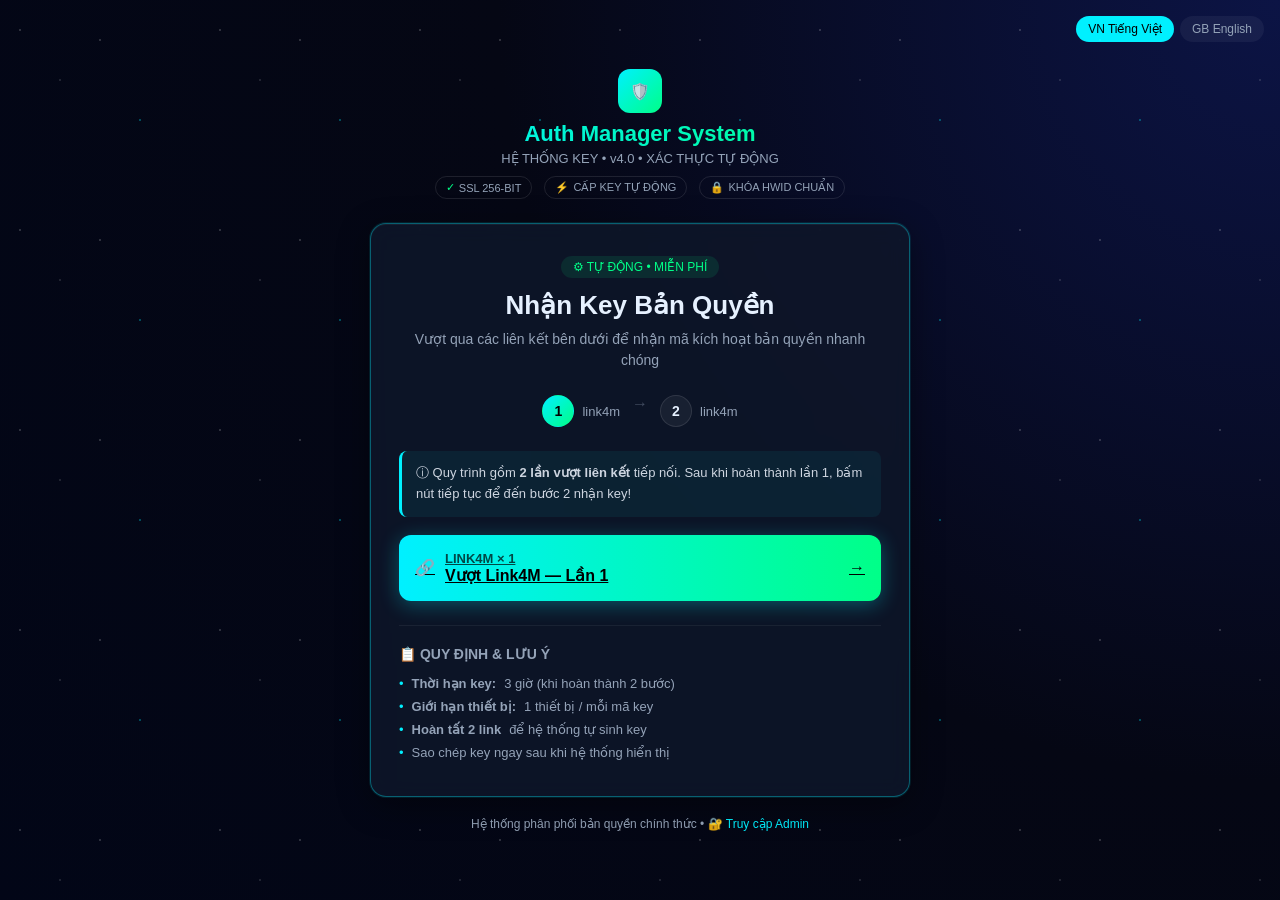
<file: index.html>
<!DOCTYPE html>
<html lang="vi">
<head>
    <meta charset="UTF-8">
    <meta name="viewport" content="width=device-width, initial-scale=1.0">
    <title>Hệ Thống Key Bản Quyền | BrMod</title>
    <link rel="stylesheet" href="style.css">
</head>
<body>
    <div class="lang-switch">
        <button class="lang-btn active">VN Tiếng Việt</button>
        <button class="lang-btn">GB English</button>
    </div>

    <div class="container">
        <div class="top-brand">
            <div class="brand-icon">🛡️</div>
            <div class="brand-title">Auth Manager System</div>
            <div class="brand-sub">HỆ THỐNG KEY • v4.0 • XÁC THỰC TỰ ĐỘNG</div>
            <div class="badges">
                <span class="badge"><i>✓</i> SSL 256-BIT</span>
                <span class="badge"><i>⚡</i> CẤP KEY TỰ ĐỘNG</span>
                <span class="badge"><i>🔒</i> KHÓA HWID CHUẨN</span>
            </div>
        </div>

        <div class="card">
            <div class="card-header">
                <span class="tag">⚙ TỰ ĐỘNG • MIỄN PHÍ</span>
                <h1>Nhận Key Bản Quyền</h1>
                <p class="desc">Vượt qua các liên kết bên dưới để nhận mã kích hoạt bản quyền nhanh chóng</p>
            </div>

            <div class="steps-indicator">
                <div class="step-node">
                    <div class="step-num active">1</div>
                    <span class="step-text">link4m</span>
                </div>
                <span class="arrow">→</span>
                <div class="step-node">
                    <div class="step-num">2</div>
                    <span class="step-text">link4m</span>
                </div>
            </div>

            <div class="info-box">
                ⓘ Quy trình gồm <strong>2 lần vượt liên kết</strong> tiếp nối. Sau khi hoàn thành lần 1, bấm nút tiếp tục để đến bước 2 nhận key!
            </div>

            <a id="btn-step1" href="" target="_blank" class="action-btn btn-primary" 
               onclick="setTimeout(()=>{window.location.href='step2.html';markStepDone(1);}, 800)">
                <span>🔗</span>
                <div>
                    <div style="font-size:13px;opacity:0.7;">LINK4M × 1</div>
                    <div>Vượt Link4M — Lần 1</div>
                </div>
                <span style="margin-left:auto;">→</span>
            </a>

            <div class="rules">
                <h3>📋 QUY ĐỊNH & LƯU Ý</h3>
                <ul>
                    <li><strong>Thời hạn key:</strong> 3 giờ (khi hoàn thành 2 bước)</li>
                    <li><strong>Giới hạn thiết bị:</strong> 1 thiết bị / mỗi mã key</li>
                    <li><strong>Hoàn tất 2 link</strong> để hệ thống tự sinh key</li>
                    <li>Sao chép key ngay sau khi hệ thống hiển thị</li>
                </ul>
            </div>
        </div>

<p class="footer-note">
    Hệ thống phân phối bản quyền chính thức • 
    <a href="admin.html">🔐 Truy cập Admin</a>
</p>
    </div>

    <script src="script.js"></script>
</body>
</html>
</file>
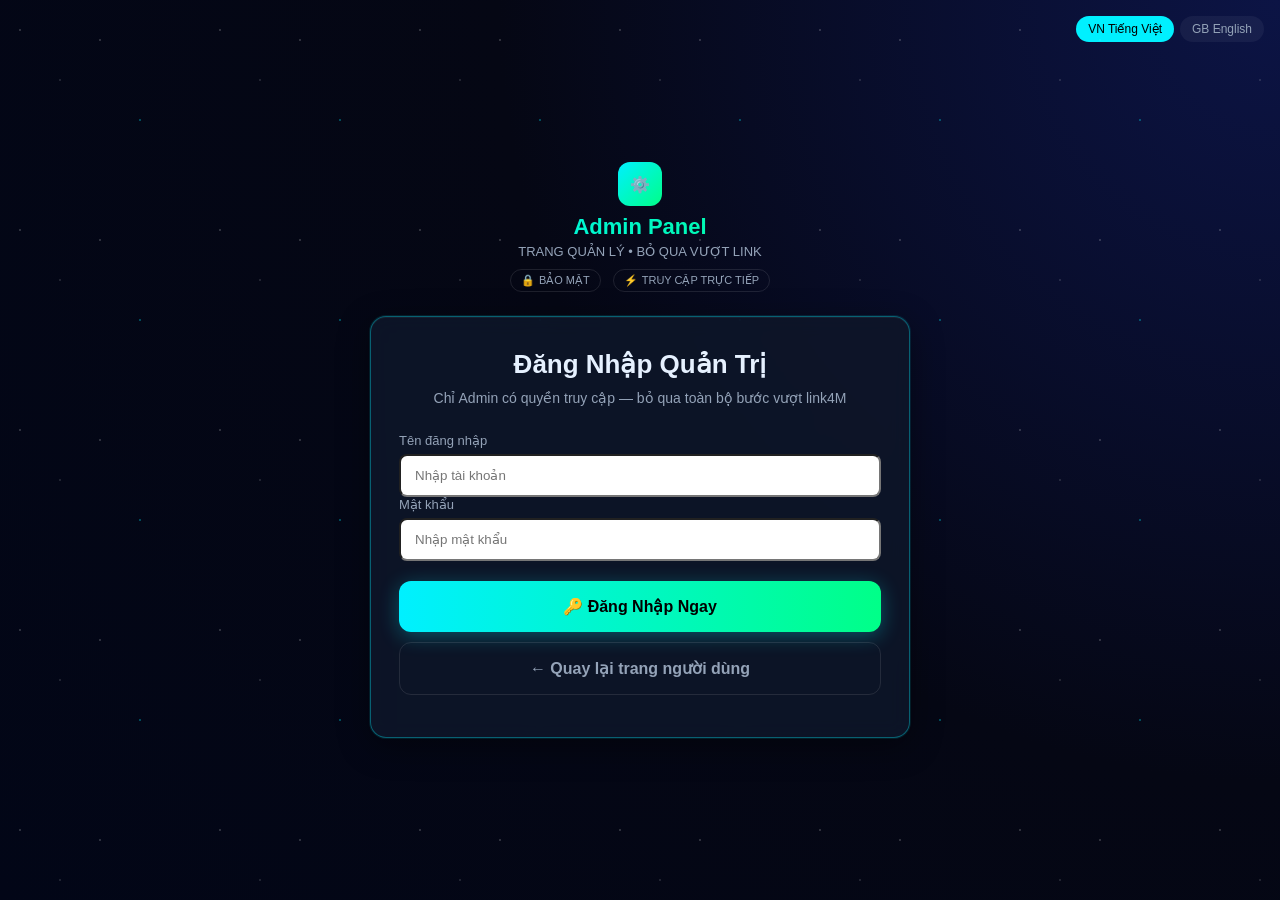
<file: admin-dashboard.html>
<!DOCTYPE html>
<html lang="vi">
<head>
    <meta charset="UTF-8">
    <meta name="viewport" content="width=device-width, initial-scale=1.0">
    <title>Admin Dashboard | BrMod Key System</title>
    <link rel="stylesheet" href="style.css">
</head>
<body>
    <div class="lang-switch">
        <button class="lang-btn active">VN Tiếng Việt</button>
        <button class="lang-btn">GB English</button>
    </div>

    <div class="container">
        <div class="top-brand">
            <div class="brand-icon">⚙️</div>
            <div class="brand-title">Bảng Điều Khiển Admin</div>
            <div class="brand-sub">TRUY CẬP TRỰC TIẾP • KHÔNG CẦN VƯỢT LINK</div>
            <div class="badges">
                <span class="badge" style="color:#00ff88;"><i>✓</i> ĐÃ ĐĂNG NHẬP</span>
                <span class="badge"><i>⚡</i> TẠO KEY NGAY</span>
            </div>
        </div>

        <div class="card">
            <div class="card-header">
                <span class="tag" style="background:rgba(0,255,136,0.1);color:#00ff88;">✅ BỎ QUA TẤT CẢ BƯỚC VƯỢT</span>
                <h1>Tạo Key Bản Quyền</h1>
                <p class="desc">Admin tạo key trực tiếp — không cần đi qua link4M nào</p>
            </div>

            <div class="confirm-grid">
                <div class="confirm-item">
                    <div class="confirm-label">Thời hạn</div>
                    <select id="key-duration" style="width:100%;margin-top:4px;padding:6px;border-radius:6px;background:rgba(255,255,255,0.05);border:1px solid rgba(255,255,255,0.1);color:#fff;">
                        <option value="3">3 giờ</option>
                        <option value="24">24 giờ</option>
                        <option value="168">7 ngày</option>
                        <option value="720">30 ngày</option>
                    </select>
                </div>
                <div class="confirm-item">
                    <div class="confirm-label">Tối đa thiết bị</div>
                    <select id="key-devices" style="width:100%;margin-top:4px;padding:6px;border-radius:6px;background:rgba(255,255,255,0.05);border:1px solid rgba(255,255,255,0.1);color:#fff;">
                        <option value="1">1 thiết bị</option>
                        <option value="3">3 thiết bị</option>
                        <option value="5">5 thiết bị</option>
                        <option value="10">10 thiết bị</option>
                    </select>
                </div>
                <div class="confirm-item full">
                    <div class="confirm-label">Ghi chú / Dành cho</div>
                    <input type="text" id="key-note" placeholder="VD: Dành cho thành viên A" 
                        style="width:100%;margin-top:4px;padding:8px;border-radius:6px;background:rgba(255,255,255,0.05);border:1px solid rgba(255,255,255,0.1);color:#fff;">
                </div>
            </div>

            <button class="action-btn btn-green" onclick="generateAdminKey()">
                🔑 Tạo Key Ngay — Bỏ qua link4M
            </button>

            <div id="key-result" style="display:none;margin-top:16px;padding:16px;background:rgba(0,255,136,0.08);border:1px solid rgba(0,255,136,0.25);border-radius:8px;">
                <p style="font-size:13px;color:#94a3b8;margin-bottom:6px;">Key vừa tạo:</p>
                <p id="generated-key" style="font-size:18px;font-weight:bold;color:#00ff88;letter-spacing:1px;margin-bottom:8px;"></p>
                <button onclick="copyKey()" style="padding:6px 12px;border-radius:6px;border:none;background:#00f0ff;color:#000;font-weight:bold;cursor:pointer;">📋 Sao chép</button>
            </div>

            <div style="margin-top:24px;padding-top:16px;border-top:1px solid rgba(255,255,255,0.06);">
                <a href="index.html" class="action-btn btn-ghost" style="text-align:center;text-decoration:none;">
                    ← Trang người dùng
                </a>
                <button class="action-btn btn-ghost" style="color:#ff6b6b;border-color:rgba(255,107,107,0.2);" onclick="logoutAdmin()">
                    🚪 Đăng xuất
                </button>
            </div>
        </div>
    </div>

<script>
// Kiểm tra đã đăng nhập chưa
document.addEventListener('DOMContentLoaded', () => {
    if (localStorage.getItem('brmod_admin_logged') !== 'OK') {
        window.location.href = 'admin.html';
    }
});

function generateAdminKey() {
    const duration = document.getElementById('key-duration').value;
    const devices = document.getElementById('key-devices').value;
    const note = document.getElementById('key-note').value || 'Không có ghi chú';
    
    // Tạo key định dạng: BRMOD + thời gian + chuỗi ngẫu nhiên
    const randomPart = Array.from({length:12}, () => 
        'ABCDEFGHIJKLMNOPQRSTUVWXYZ0123456789'[Math.floor(Math.random()*36)]
    ).join('');
    
    const key = `BRMOD-${duration}H-${devices}DEV-${randomPart}`;
    
    // Hiển thị kết quả
    document.getElementById('generated-key').textContent = key;
    document.getElementById('key-result').style.display = 'block';
    
    // Lưu lịch sử key (nếu cần)
    const history = JSON.parse(localStorage.getItem('brmod_key_history') || '[]');
    history.unshift({ key, duration, devices, note, time: new Date().toLocaleString('vi-VN') });
    localStorage.setItem('brmod_key_history', JSON.stringify(history));
}

function copyKey() {
    const keyText = document.getElementById('generated-key').textContent;
    navigator.clipboard.writeText(keyText).then(() => {
        alert('✅ Đã sao chép key!');
    });
}

function logoutAdmin() {
    localStorage.removeItem('brmod_admin_logged');
    window.location.href = 'admin.html';
}
</script>
</body>
</html>
</file>
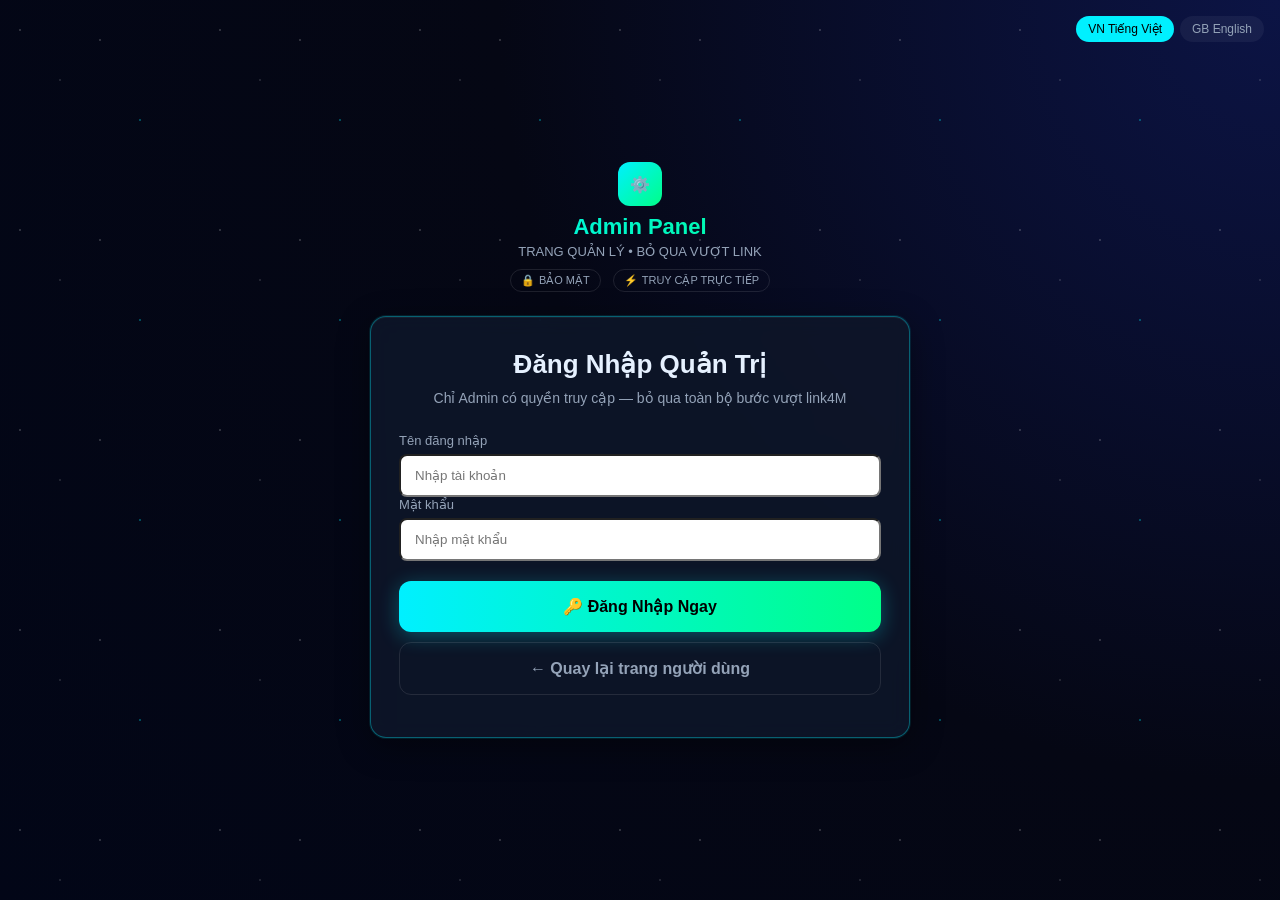
<file: admin.html>
<!DOCTYPE html>
<html lang="vi">
<head>
    <meta charset="UTF-8">
    <meta name="viewport" content="width=device-width, initial-scale=1.0">
    <title>Admin Đăng Nhập | BrMod Key System</title>
    <link rel="stylesheet" href="style.css">
</head>
<body>
    <div class="lang-switch">
        <button class="lang-btn active">VN Tiếng Việt</button>
        <button class="lang-btn">GB English</button>
    </div>

    <div class="container">
        <div class="top-brand">
            <div class="brand-icon">⚙️</div>
            <div class="brand-title">Admin Panel</div>
            <div class="brand-sub">TRANG QUẢN LÝ • BỎ QUA VƯỢT LINK</div>
            <div class="badges">
                <span class="badge"><i>🔒</i> BẢO MẬT</span>
                <span class="badge"><i>⚡</i> TRUY CẬP TRỰC TIẾP</span>
            </div>
        </div>

        <div class="card">
            <div class="card-header">
                <h1>Đăng Nhập Quản Trị</h1>
                <p class="desc">Chỉ Admin có quyền truy cập — bỏ qua toàn bộ bước vượt link4M</p>
            </div>

            <div style="margin: 20px 0;">
                <label style="font-size:13px;color:#94a3b8;display:block;margin-bottom:6px;">Tên đăng nhập</label>
                <input type="text" id="admin-user" placeholder="Nhập tài khoản" 
                    style="width:100%;padding:12px 14px;border-radius:8px;border:1px solid rgba(255,255,255,0.1;background:rgba(255,255,255,0.03);color:#fff;margin-bottom:16px;">
                
                <label style="font-size:13px;color:#94a3b8;display:block;margin-bottom:6px;">Mật khẩu</label>
                <input type="password" id="admin-pass" placeholder="Nhập mật khẩu" 
                    style="width:100%;padding:12px 14px;border-radius:8px;border:1px solid rgba(255,255,255,0.1;background:rgba(255,255,255,0.03);color:#fff;margin-bottom:8px;">
            </div>

            <p id="login-error" style="color:#ff6b6b;font-size:13px;margin-bottom:12px;display:none;">❌ Sai tài khoản hoặc mật khẩu</p>

            <button class="action-btn btn-primary" onclick="checkAdminLogin()">
                🔑 Đăng Nhập Ngay
            </button>

            <a href="index.html" class="action-btn btn-ghost" style="text-align:center;text-decoration:none;">
                ← Quay lại trang người dùng
            </a>
        </div>
    </div>

<script>
// ===== THIẾT LẬP TÀI KHOẢN ADMIN Ở ĐÂY =====
const ADMIN_USER = "admin";   // Đổi tên tài khoản
const ADMIN_PASS = "nguyenthanhnam@1301"; // Đổi mật khẩu
// =========================================

function checkAdminLogin() {
    const u = document.getElementById('admin-user').value.trim();
    const p = document.getElementById('admin-pass').value.trim();
    
    if (u === ADMIN_USER && p === ADMIN_PASS) {
        // Lưu trạng thái đăng nhập → vào trang quản lý
        localStorage.setItem('brmod_admin_logged', 'OK');
        window.location.href = "admin-dashboard.html";
    } else {
        document.getElementById('login-error').style.display = 'block';
    }
}
</script>
</body>
</html>
</file>
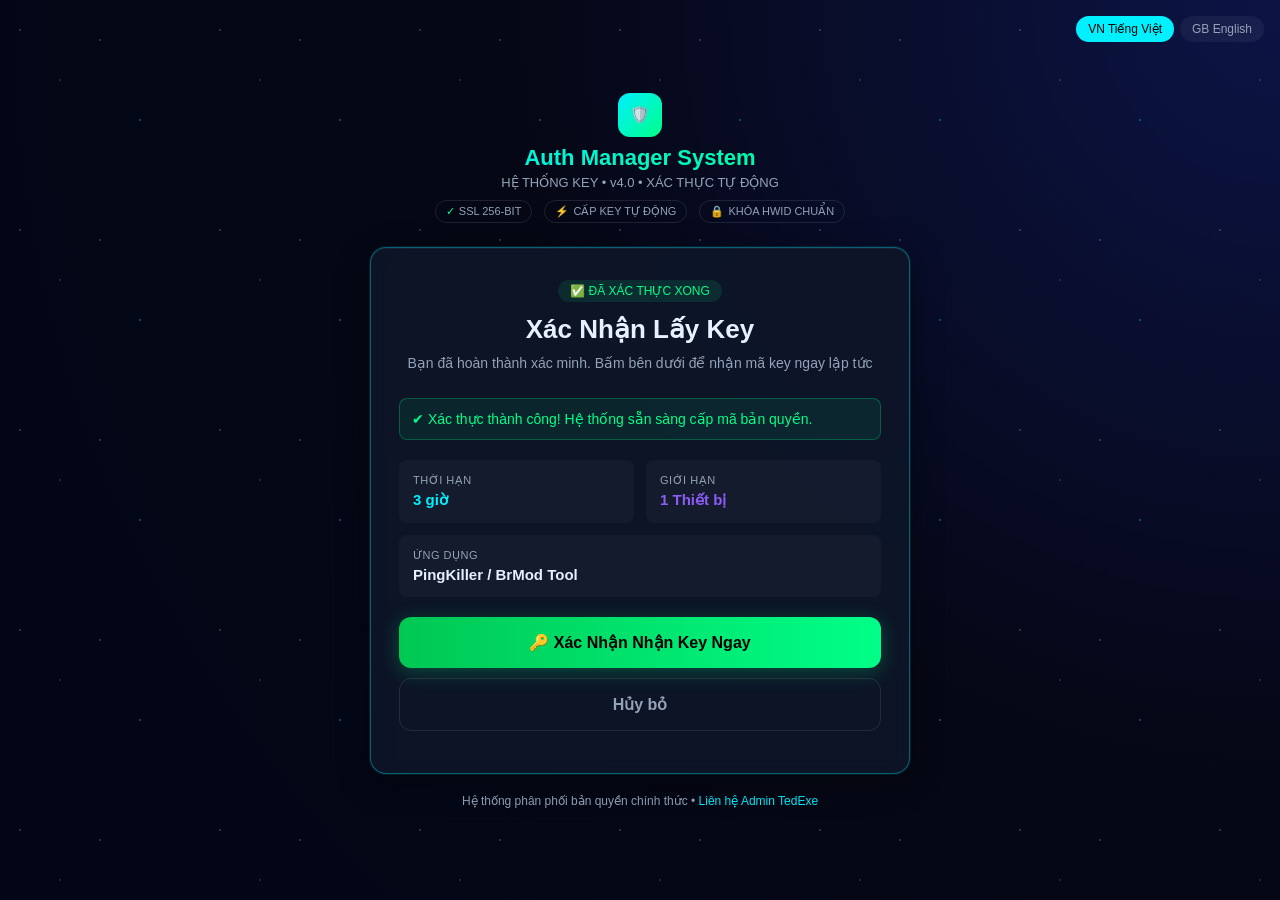
<file: confirm.html>
<!DOCTYPE html>
<html lang="vi">
<head>
    <meta charset="UTF-8">
    <meta name="viewport" content="width=device-width, initial-scale=1.0">
    <title>Xác Nhận & Nhận Key | BrMod</title>
    <link rel="stylesheet" href="style.css">
</head>
<body>
    <div class="lang-switch">
        <button class="lang-btn active">VN Tiếng Việt</button>
        <button class="lang-btn">GB English</button>
    </div>

    <div class="container">
        <div class="top-brand">
            <div class="brand-icon">🛡️</div>
            <div class="brand-title">Auth Manager System</div>
            <div class="brand-sub">HỆ THỐNG KEY • v4.0 • XÁC THỰC TỰ ĐỘNG</div>
            <div class="badges">
                <span class="badge"><i>✓</i> SSL 256-BIT</span>
                <span class="badge"><i>⚡</i> CẤP KEY TỰ ĐỘNG</span>
                <span class="badge"><i>🔒</i> KHÓA HWID CHUẨN</span>
            </div>
        </div>

        <div class="card">
            <div class="card-header">
                <span class="tag" style="background:rgba(0,255,136,0.1);color:var(--accent-green);">✅ ĐÃ XÁC THỰC XONG</span>
                <h1>Xác Nhận Lấy Key</h1>
                <p class="desc">Bạn đã hoàn thành xác minh. Bấm bên dưới để nhận mã key ngay lập tức</p>
            </div>

            <div class="success-banner">
                ✔ Xác thực thành công! Hệ thống sẵn sàng cấp mã bản quyền.
            </div>

            <div class="confirm-grid">
                <div class="confirm-item">
                    <div class="confirm-label">Thời hạn</div>
                    <div class="confirm-value" style="color:var(--accent-cyan);">3 giờ</div>
                </div>
                <div class="confirm-item">
                    <div class="confirm-label">Giới hạn</div>
                    <div class="confirm-value" style="color:var(--accent-purple);">1 Thiết bị</div>
                </div>
                <div class="confirm-item full">
                    <div class="confirm-label">Ứng dụng</div>
                    <div class="confirm-value">PingKiller / BrMod Tool</div>
                </div>
            </div>

            <button id="btn-confirm-key" class="action-btn btn-green">
                🔑 Xác Nhận Nhận Key Ngay
            </button>

            <button class="action-btn btn-ghost" onclick="history.back()">
                Hủy bỏ
            </button>
        </div>

        <p class="footer-note">Hệ thống phân phối bản quyền chính thức • <a href="#">Liên hệ Admin TedExe</a></p>
    </div>

    <script src="script.js"></script>
</body>
</html>
</file>
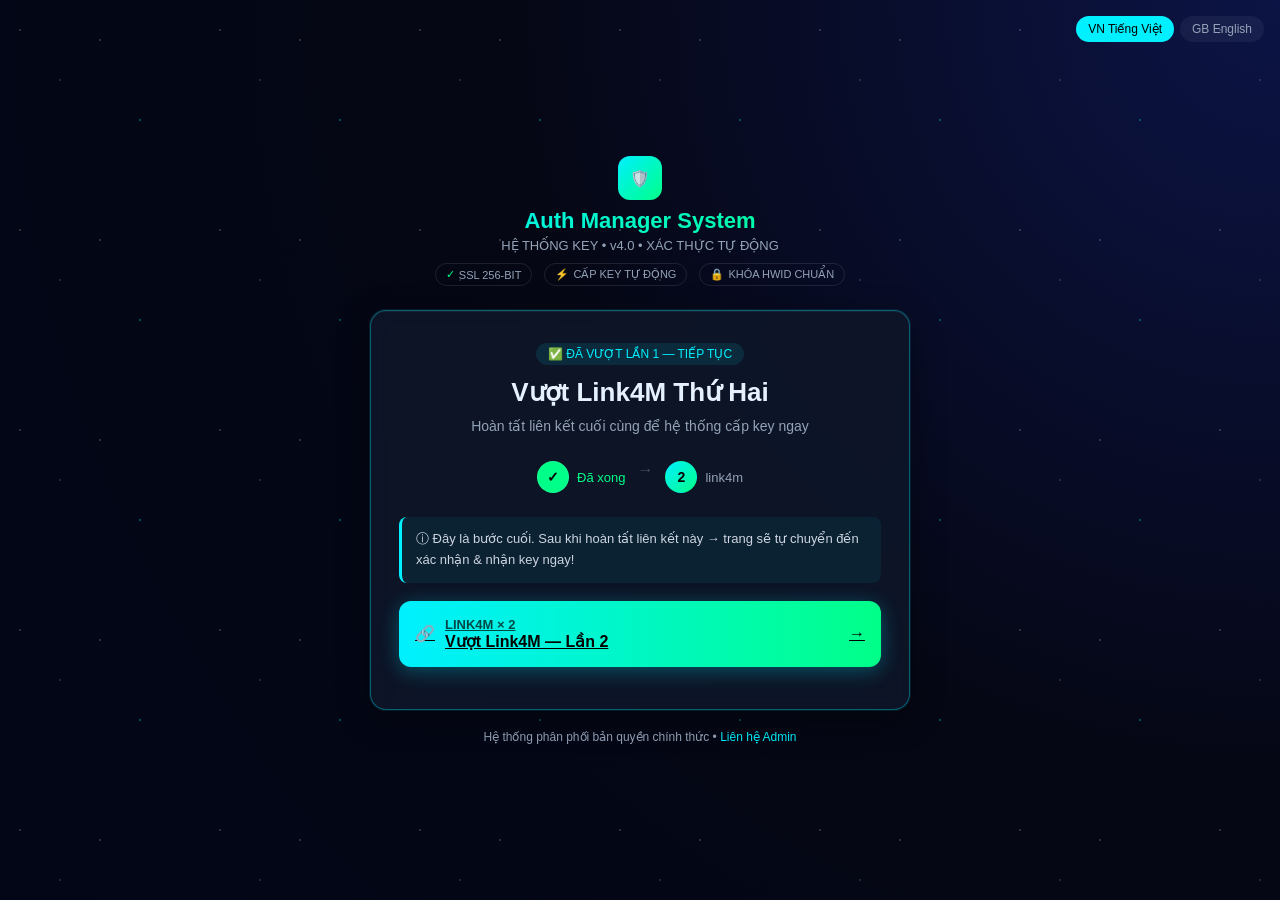
<file: step2.html>
<!DOCTYPE html>
<html lang="vi">
<head>
    <meta charset="UTF-8">
    <meta name="viewport" content="width=device-width, initial-scale=1.0">
    <title>Bước 2 | Vượt Link4M Thứ Hai</title>
    <link rel="stylesheet" href="style.css">
</head>
<body>
    <div class="lang-switch">
        <button class="lang-btn active">VN Tiếng Việt</button>
        <button class="lang-btn">GB English</button>
    </div>

    <div class="container">
        <div class="top-brand">
            <div class="brand-icon">🛡️</div>
            <div class="brand-title">Auth Manager System</div>
            <div class="brand-sub">HỆ THỐNG KEY • v4.0 • XÁC THỰC TỰ ĐỘNG</div>
            <div class="badges">
                <span class="badge"><i>✓</i> SSL 256-BIT</span>
                <span class="badge"><i>⚡</i> CẤP KEY TỰ ĐỘNG</span>
                <span class="badge"><i>🔒</i> KHÓA HWID CHUẨN</span>
            </div>
        </div>

        <div class="card">
            <div class="card-header">
                <span class="tag" style="background:rgba(0,240,255,0.1);color:var(--accent-cyan);">✅ ĐÃ VƯỢT LẦN 1 — TIẾP TỤC</span>
                <h1>Vượt Link4M Thứ Hai</h1>
                <p class="desc">Hoàn tất liên kết cuối cùng để hệ thống cấp key ngay</p>
            </div>

            <div class="steps-indicator">
                <div class="step-node">
                    <div class="step-num" style="background:var(--accent-green);color:#000;">✓</div>
                    <span class="step-text" style="color:var(--accent-green);">Đã xong</span>
                </div>
                <span class="arrow">→</span>
                <div class="step-node">
                    <div class="step-num active">2</div>
                    <span class="step-text">link4m</span>
                </div>
            </div>

            <div class="info-box">
                ⓘ Đây là bước cuối. Sau khi hoàn tất liên kết này → trang sẽ tự chuyển đến xác nhận & nhận key ngay!
            </div>

            <a id="btn-step2" href="" target="_blank" class="action-btn btn-primary"
               onclick="setTimeout(()=>{window.location.href='confirm.html';markStepDone(2);}, 800)">
                <span>🔗</span>
                <div>
                    <div style="font-size:13px;opacity:0.7;">LINK4M × 2</div>
                    <div>Vượt Link4M — Lần 2</div>
                </div>
                <span style="margin-left:auto;">→</span>
            </a>
        </div>

        <p class="footer-note">Hệ thống phân phối bản quyền chính thức • <a href="#">Liên hệ Admin</a></p>
    </div>

    <script src="script.js"></script>
</body>
</html>

    <script src="script.js"></script>
</body>
</html>
</file>
<file: style.css>
* {
    margin: 0;
    padding: 0;
    box-sizing: border-box;
    font-family: 'Segoe UI', Roboto, Oxygen, Ubuntu, sans-serif;
}

:root {
    --bg-main: #050714;
    --bg-card: rgba(15, 23, 42, 0.85);
    --accent-cyan: #00f0ff;
    --accent-green: #00ff88;
    --accent-purple: #8b5cf6;
    --text-primary: #e6f1ff;
    --text-secondary: #94a3b8;
    --border-glow: rgba(0, 240, 255, 0.35);
}

body {
    background: radial-gradient(circle at top right, #0c1445 0%, #050714 50%, #020617 100%);
    min-height: 100vh;
    display: flex;
    align-items: center;
    justify-content: center;
    color: var(--text-primary);
    position: relative;
    overflow-x: hidden;
}

/* Hiệu ứng sao nền */
body::before, body::after {
    content: '';
    position: absolute;
    width: 100%;
    height: 100%;
    background-image: 
        radial-gradient(1px 1px at 20px 30px, #fff, transparent),
        radial-gradient(1px 1px at 60px 80px, rgba(255,255,255,0.7), transparent),
        radial-gradient(1px 1px at 100px 40px, #fff, transparent),
        radial-gradient(1.5px 1.5px at 140px 120px, var(--accent-cyan), transparent);
    background-size: 200px 200px;
    opacity: 0.4;
    animation: starDrift 60s linear infinite;
    pointer-events: none;
}
body::after {
    opacity: 0.2;
    animation-duration: 90s;
    animation-direction: reverse;
}
@keyframes starDrift {
    from { transform: translate(0,0); }
    to { transform: translate(-50px, 50px); }
}

.container {
    width: 90%;
    max-width: 540px;
    z-index: 10;
}

.top-brand {
    text-align: center;
    margin-bottom: 24px;
}
.brand-icon {
    display: inline-flex;
    align-items: center;
    justify-content: center;
    width: 44px;
    height: 44px;
    border-radius: 12px;
    background: linear-gradient(135deg, var(--accent-cyan), var(--accent-green));
    margin-bottom: 8px;
}
.brand-title {
    font-size: 22px;
    font-weight: 700;
    background: linear-gradient(90deg, var(--accent-cyan), var(--accent-green));
    -webkit-background-clip: text;
    -webkit-text-fill-color: transparent;
}
.brand-sub {
    font-size: 13px;
    color: var(--text-secondary);
    margin-top: 4px;
}
.badges {
    display: flex;
    justify-content: center;
    gap: 12px;
    margin-top: 10px;
    flex-wrap: wrap;
}
.badge {
    font-size: 11px;
    padding: 4px 10px;
    border-radius: 20px;
    border: 1px solid rgba(255,255,255,0.1);
    color: var(--text-secondary);
    display: flex;
    align-items: center;
    gap: 4px;
}
.badge i { color: var(--accent-green); font-style: normal; }

.card {
    background: var(--bg-card);
    border-radius: 16px;
    border: 1px solid var(--border-glow);
    box-shadow: 
        0 0 0 1px rgba(0,240,255,0.1),
        0 8px 32px rgba(0,0,0,0.4),
        inset 0 1px 0 rgba(255,255,255,0.05);
    padding: 32px 28px;
    backdrop-filter: blur(10px);
    animation: cardFloat 6s ease-in-out infinite;
}
@keyframes cardFloat {
    0%,100% { transform: translateY(0); }
    50% { transform: translateY(-4px); }
}

.card-header {
    text-align: center;
    margin-bottom: 24px;
}
.tag {
    display: inline-flex;
    align-items: center;
    gap: 6px;
    background: rgba(0, 255, 136, 0.1);
    color: var(--accent-green);
    font-size: 12px;
    padding: 4px 12px;
    border-radius: 20px;
    margin-bottom: 12px;
}
h1 {
    font-size: 26px;
    margin-bottom: 8px;
}
.desc {
    color: var(--text-secondary);
    font-size: 14px;
    line-height: 1.5;
}

.steps-indicator {
    display: flex;
    justify-content: center;
    gap: 12px;
    margin: 24px 0;
}
.step-node {
    display: flex;
    align-items: center;
    gap: 8px;
}
.step-num {
    width: 32px;
    height: 32px;
    border-radius: 50%;
    background: rgba(255,255,255,0.05);
    border: 1px solid rgba(255,255,255,0.1);
    display: flex;
    align-items: center;
    justify-content: center;
    font-weight: 600;
    font-size: 14px;
}
.step-num.active {
    background: linear-gradient(135deg, var(--accent-cyan), var(--accent-green));
    border-color: transparent;
    color: #000;
}
.step-text {
    font-size: 13px;
    color: var(--text-secondary);
}
.arrow {
    color: var(--text-secondary);
    opacity: 0.4;
}

.info-box {
    background: rgba(0, 240, 255, 0.06);
    border-left: 3px solid var(--accent-cyan);
    border-radius: 8px;
    padding: 12px 14px;
    margin: 18px 0;
    font-size: 13px;
    color: #cdd5e0;
    line-height: 1.6;
}

.action-btn {
    width: 100%;
    padding: 16px;
    border-radius: 12px;
    border: none;
    font-size: 16px;
    font-weight: 600;
    cursor: pointer;
    transition: all 0.3s ease;
    display: flex;
    align-items: center;
    justify-content: center;
    gap: 10px;
    margin: 10px 0;
}
.btn-primary {
    background: linear-gradient(90deg, var(--accent-cyan), var(--accent-green));
    color: #000;
    box-shadow: 0 4px 20px rgba(0, 240, 255, 0.3);
}
.btn-primary:hover {
    transform: translateY(-2px);
    box-shadow: 0 6px 26px rgba(0, 240, 255, 0.4);
}
.btn-green {
    background: linear-gradient(90deg, #00c853, var(--accent-green));
    color: #000;
    box-shadow: 0 4px 20px rgba(0, 255, 136, 0.25);
}
.btn-green:hover {
    transform: translateY(-2px);
}
.btn-ghost {
    background: transparent;
    color: var(--text-secondary);
    border: 1px solid rgba(255,255,255,0.1);
}
.btn-ghost:hover {
    border-color: rgba(255,255,255,0.2);
    color: #fff;
}

.rules {
    margin-top: 24px;
    padding-top: 20px;
    border-top: 1px solid rgba(255,255,255,0.06);
    font-size: 13px;
    color: var(--text-secondary);
}
.rules h3 {
    font-size: 14px;
    margin-bottom: 10px;
    color: #94a3b8;
}
.rules ul {
    list-style: none;
}
.rules li {
    padding: 4px 0;
    display: flex;
    gap: 8px;
}
.rules li::before {
    content: '•';
    color: var(--accent-cyan);
}

.confirm-grid {
    display: grid;
    grid-template-columns: 1fr 1fr;
    gap: 12px;
    margin: 20px 0;
}
.confirm-item {
    background: rgba(255,255,255,0.03);
    border-radius: 8px;
    padding: 14px;
}
.confirm-label {
    font-size: 11px;
    color: var(--text-secondary);
    text-transform: uppercase;
    letter-spacing: 0.5px;
    margin-bottom: 4px;
}
.confirm-value {
    font-weight: 600;
    font-size: 15px;
}
.confirm-item.full {
    grid-column: 1 / -1;
}

.footer-note {
    text-align: center;
    margin-top: 20px;
    font-size: 12px;
    color: var(--text-secondary);
}
.footer-note a {
    color: var(--accent-cyan);
    text-decoration: none;
}

.lang-switch {
    position: absolute;
    top: 16px;
    right: 16px;
    display: flex;
    gap: 6px;
}
.lang-btn {
    padding: 6px 12px;
    border-radius: 20px;
    border: none;
    background: rgba(255,255,255,0.05);
    color: var(--text-secondary);
    cursor: pointer;
    font-size: 12px;
}
.lang-btn.active {
    background: var(--accent-cyan);
    color: #000;
}

.success-banner {
    background: rgba(0, 255, 136, 0.08);
    border: 1px solid rgba(0, 255, 136, 0.25);
    border-radius: 8px;
    padding: 12px;
    margin: 16px 0;
    display: flex;
    align-items: center;
    gap: 8px;
    color: var(--accent-green);
    font-size: 14px;
}
</file>
